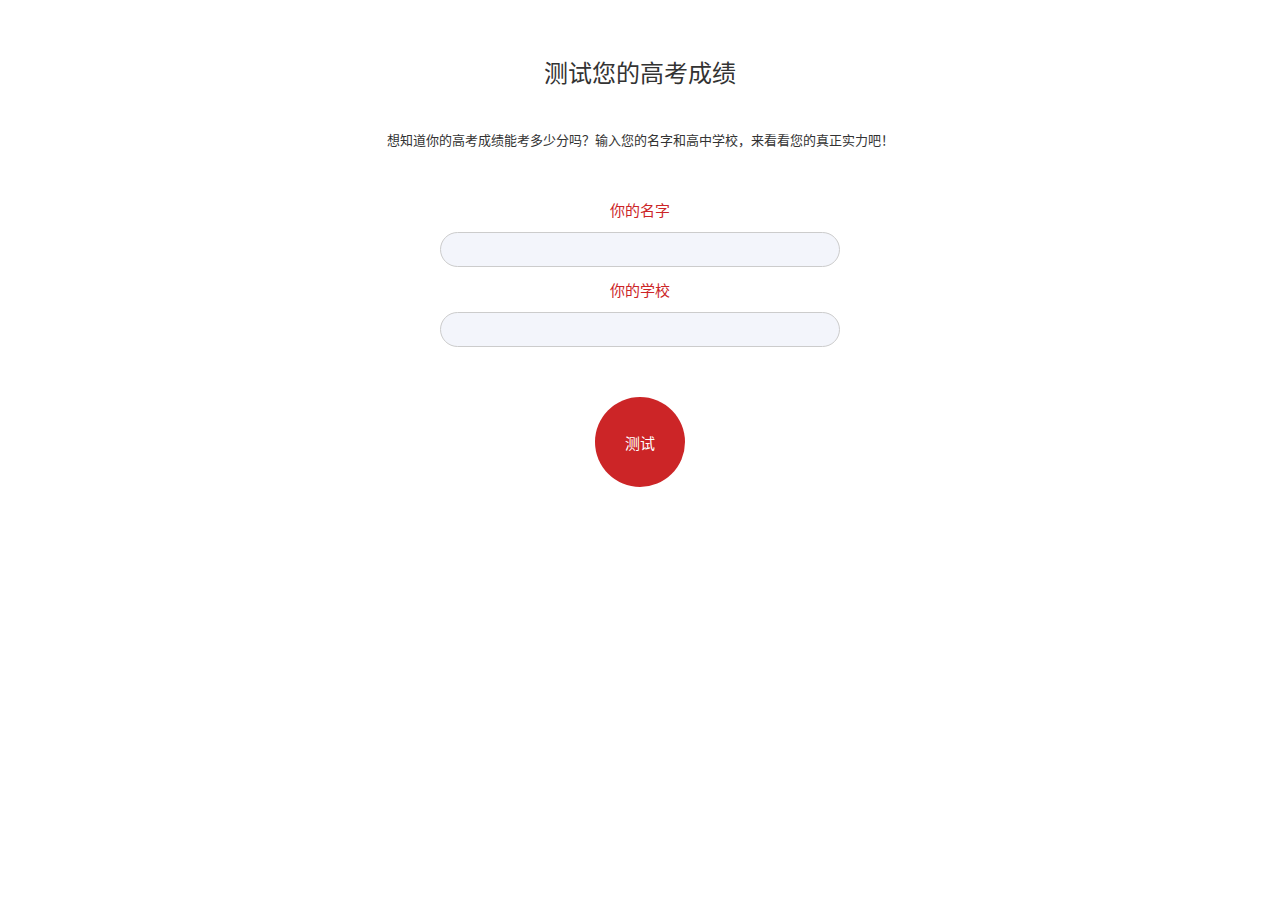
<file: index.html>
<!DOCTYPE html>
<html lang='zh-CN'>
<head>
  <meta charset='UTF-8'>
  <meta name='viewport' content='width=device-width,initial-scale=1.0,maximum-scale=1.0,minimum-scale=1.0,user-scalable=no'>
  <link rel="stylesheet" href="./domo/css/style.css">
  <title>测试您的高考成绩</title>
</head>
<body>
  <h1>测试您的高考成绩</h1>
  <p class="info">想知道你的高考成绩能考多少分吗？输入您的名字和高中学校，来看看您的真正实力吧！</p>
  <form>
    <label>你的名字</label>
    <input type="text" name="name" maxlength="6">
    <label>你的学校</label>
    <input type="text" name="school-name" maxlength="14">
    <button type="button" class="test" id="btn">测试</button>
  </form>
  <script src="./domo/js/message.js"></script>
  <script>
    var message = new Message();
    window.onload = function () {
      var btn = document.getElementById('btn');
      btn.addEventListener('click', function (e) {
        var name = document.getElementsByName('name')[0].value;
        var schoolName = document.getElementsByName('school-name')[0].value;
        if (!name || name.length > 6) {
          message.show('姓名为1至6个字符');
        } else if (!schoolName || schoolName.length > 14) {
          message.show('学校名称为1至14个字符');
        } else {
          sessionStorage.name = name;
          sessionStorage.schoolName = schoolName;
          window.location = './domo/canvas.html';
        }
      });
    };
  </script>
</body>
</html>
</file>
<file: domo/css/style.css>
* {
  margin: 0;
  padding: 0;
  -webkit-box-sizing: border-box;
  box-sizing: border-box;
}

body {
  max-width: 750px;
  margin: 0 auto;
  color: #333;
}

.none {
  display: none;
}

h1 {
  font-size: 24px;
  font-weight: normal;
  text-align: center;
  margin: 62px 0 44px;
  line-height: 1;
}

form {
  margin-top: 50px;
}

label,
input {
  display: block;
}

label {
  color: #cc2527;
  font-size: 15px;
  text-align: center;
  margin: 12px 0;
}

input {
  width: 80%;
  height: 35px;
  margin: 0 auto;
  border: 1px solid #ccc;
  background-color: #f3f5fb;
  border-radius: 18px;
  max-width: 400px;
  text-align: center;
  color: #333;
  outline: none;
}

.info {
  text-indent: 2em;
  font-size: 13px;
  padding: 0 5%;
}

button {
  display: block;
  border: none;
  color: #fff;
  font-size: 15px;
  outline: none;
}

.test {
  width: 90px;
  height: 90px;
  margin: 50px auto 0;
  border-radius: 50%;
  background-color: #cc2527;
}

/* loading */

.loading {
  display: block;
  width: 50px;
  height: 50px;
  border: 2px solid rgba(0, 0, 0, .4);
  border-left-color: #fff;
  border-radius: 50%;
  animation: rotate 1s linear infinite;
}

/* 旋转动画 */

@keyframes rotate {
  from {
    transform: rotate3d(0, 0, 1, 0deg);
  }
  to {
    transform: rotate3d(0, 0, 1, 360deg);
  }
}

.content {
  position: relative;
}

.canvas {
  width: 100%;
}

.btn {
  position: absolute;
  left: 50%;
  -webkit-transform: translateX(-50%);
  transform: translateX(-50%);
  width: 50%;
  max-width: 300px;
  height: 36px;
  background-color: #edab48;
  border-radius: 18px;
  -webkit-box-shadow: 0 4px 2px #ebd5aa;
  box-shadow: 0 4px 2px #ebd5aa;
}

.btn1 {
  bottom: 70px;
}

.btn2 {
  bottom: 20px;
}

.mask {
  display: -webkit-box;
  display: -ms-flexbox;
  display: flex;
  -webkit-box-pack: center;
  -ms-flex-pack: center;
  justify-content: center;
  -webkit-box-align: center;
  -ms-flex-align: center;
  align-items: center;
  position: fixed;
  top: 0;
  left: 50%;
  width: 100%;
  height: 100%;
  max-width: 750px;
  -webkit-transform: translateX(-50%);
  transform: translateX(-50%);
  background-color: rgba(0, 0, 0, .6);
}

.mask.bg-w {
  background-color: #fff;
}

.exit {
  position: absolute;
  top: 10px;
  right: 10px;
  height: 30px;
  padding: 0 10px;
  background-color: silver;
  border-radius: 4px;
}

.mask img {
  width: 80%;
}

@media screen and (min-width: 600px) {
  .info {
    text-indent: 0;
    text-align: center;
  }
}
</file>
